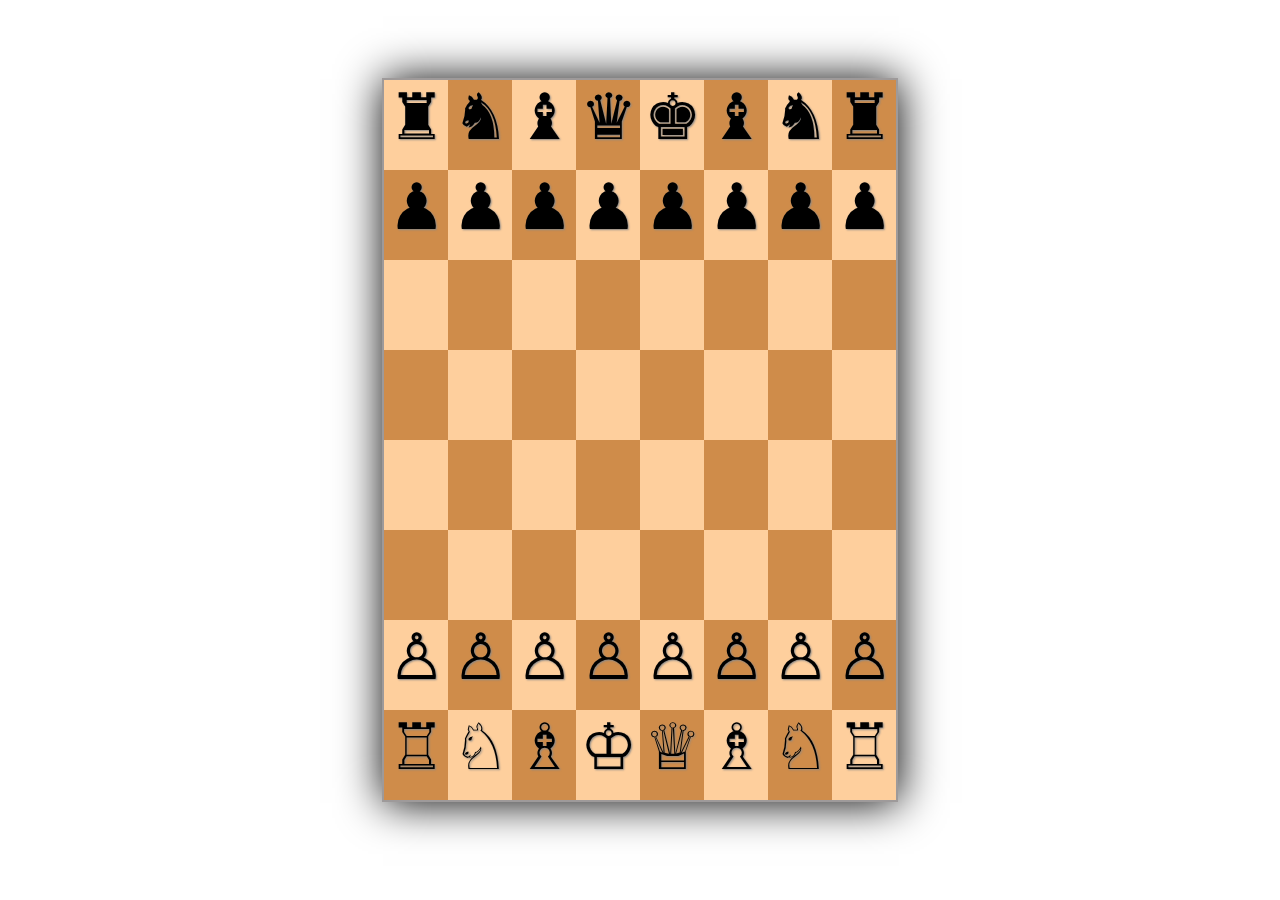
<file: chessboard/chessboard.html>
<!DOCTYPE html>
<html lang="en">
  <head>
    <meta charset="UTF-8" />
    <meta name="viewport" content="width=device-width, initial-scale=1.0" />
    <title>Chess Board</title>
    <link rel="stylesheet" href="chessboard.css" />
  </head>
  <body>
    <div class="contain">
      <div class="div">
        <div class="yellow box">&#9820</div>
        <div class="brown box">&#9822</div>
        <div class="yellow box">&#9821</div>
        <div class="brown box">	&#9819</div>
        <div class="yellow box">	&#9818</div>
        <div class="brown box">&#9821</div>
        <div class="yellow box">&#9822</div>
        <div class="brown box">&#9820</div>
      </div>
      <div class="div">
      <div class="brown box">&#9823</div>
      <div class="yellow box">&#9823</div>
      <div class="brown box">&#9823</div>
      <div class="yellow box">&#9823</div>
      <div class="brown box">&#9823</div>
      <div class="yellow box">&#9823</div>
      <div class="brown box">&#9823</div>
      <div class="yellow box">&#9823</div>
    </div>
      <div class="div">
        <div class="yellow box"></div>
        <div class="brown box"></div>
        <div class="yellow box"></div>
        <div class="brown box"></div>
        <div class="yellow box"></div>
        <div class="brown box"></div>
        <div class="yellow box"></div>
        <div class="brown box"></div>
      </div>
      <div class="div">
      <div class="brown box"></div>
      <div class="yellow box"></div>
      <div class="brown box"></div>
      <div class="yellow box"></div>
      <div class="brown box"></div>
      <div class="yellow box"></div>
      <div class="brown box"></div>
      <div class="yellow box"></div>
    </div>
      <div class="div">
        <div class="yellow box"></div>
        <div class="brown box"></div>
        <div class="yellow box"></div>
        <div class="brown box"></div>
        <div class="yellow box"></div>
        <div class="brown box"></div>
        <div class="yellow box"></div>
        <div class="brown box"></div>
      </div>
      <div class="div">
      <div class="brown box"></div>
      <div class="yellow box"></div>
      <div class="brown box"></div>
      <div class="yellow box"></div>
      <div class="brown box"></div>
      <div class="yellow box"></div>
      <div class="brown box"></div>
      <div class="yellow box"></div>
    </div>
      <div class="div">
        <div class="yellow box">&#9817</div>
        <div class="brown box">&#9817</div>
        <div class="yellow box">&#9817</div>
        <div class="brown box">&#9817</div>
        <div class="yellow box">&#9817</div>
        <div class="brown box">&#9817</div>
        <div class="yellow box">&#9817</div>
        <div class="brown box">&#9817</div>
      </div>
      <div class="div">
      <div class="brown box">&#9814</div>
      <div class="yellow box">&#9816</div>
      <div class="brown box">&#9815</div>
      <div class="yellow box">&#9812</div>
      <div class="brown box">&#9813</div>
      <div class="yellow box">&#9815</div>
      <div class="brown box">&#9816</div>
      <div class="yellow box">&#9814</div>
    </div>
       
    
  </body>
</html>
</file>
<file: chessboard/chessboard.css>
* {
  box-sizing: border-box;
  padding: 0px;
  margin: 0px;
}
.contain {
  height: 80vh;
  width: 40vw;
  margin: auto;
  margin-top: 80px;
  outline: 2px solid rgb(158, 154, 154);
  box-shadow: 1px 1px 42px 2px;
}
.div {
  height: 10vh;
  width: 100%;
  font-size: 64px;
  /* font-weight: 600; */
  text-align: center;
  text-shadow: 1px 1px 2px #888888;
}
.box {
  height: 10vh;
  width: 5vw;
  float: left;
}
.yellow {
  background-color: #fecf9d;
}
.brown {
  background-color: #cf8c4a;
}
 div{
    transition: transform 0.3s ease-in-out;
}
</file>
